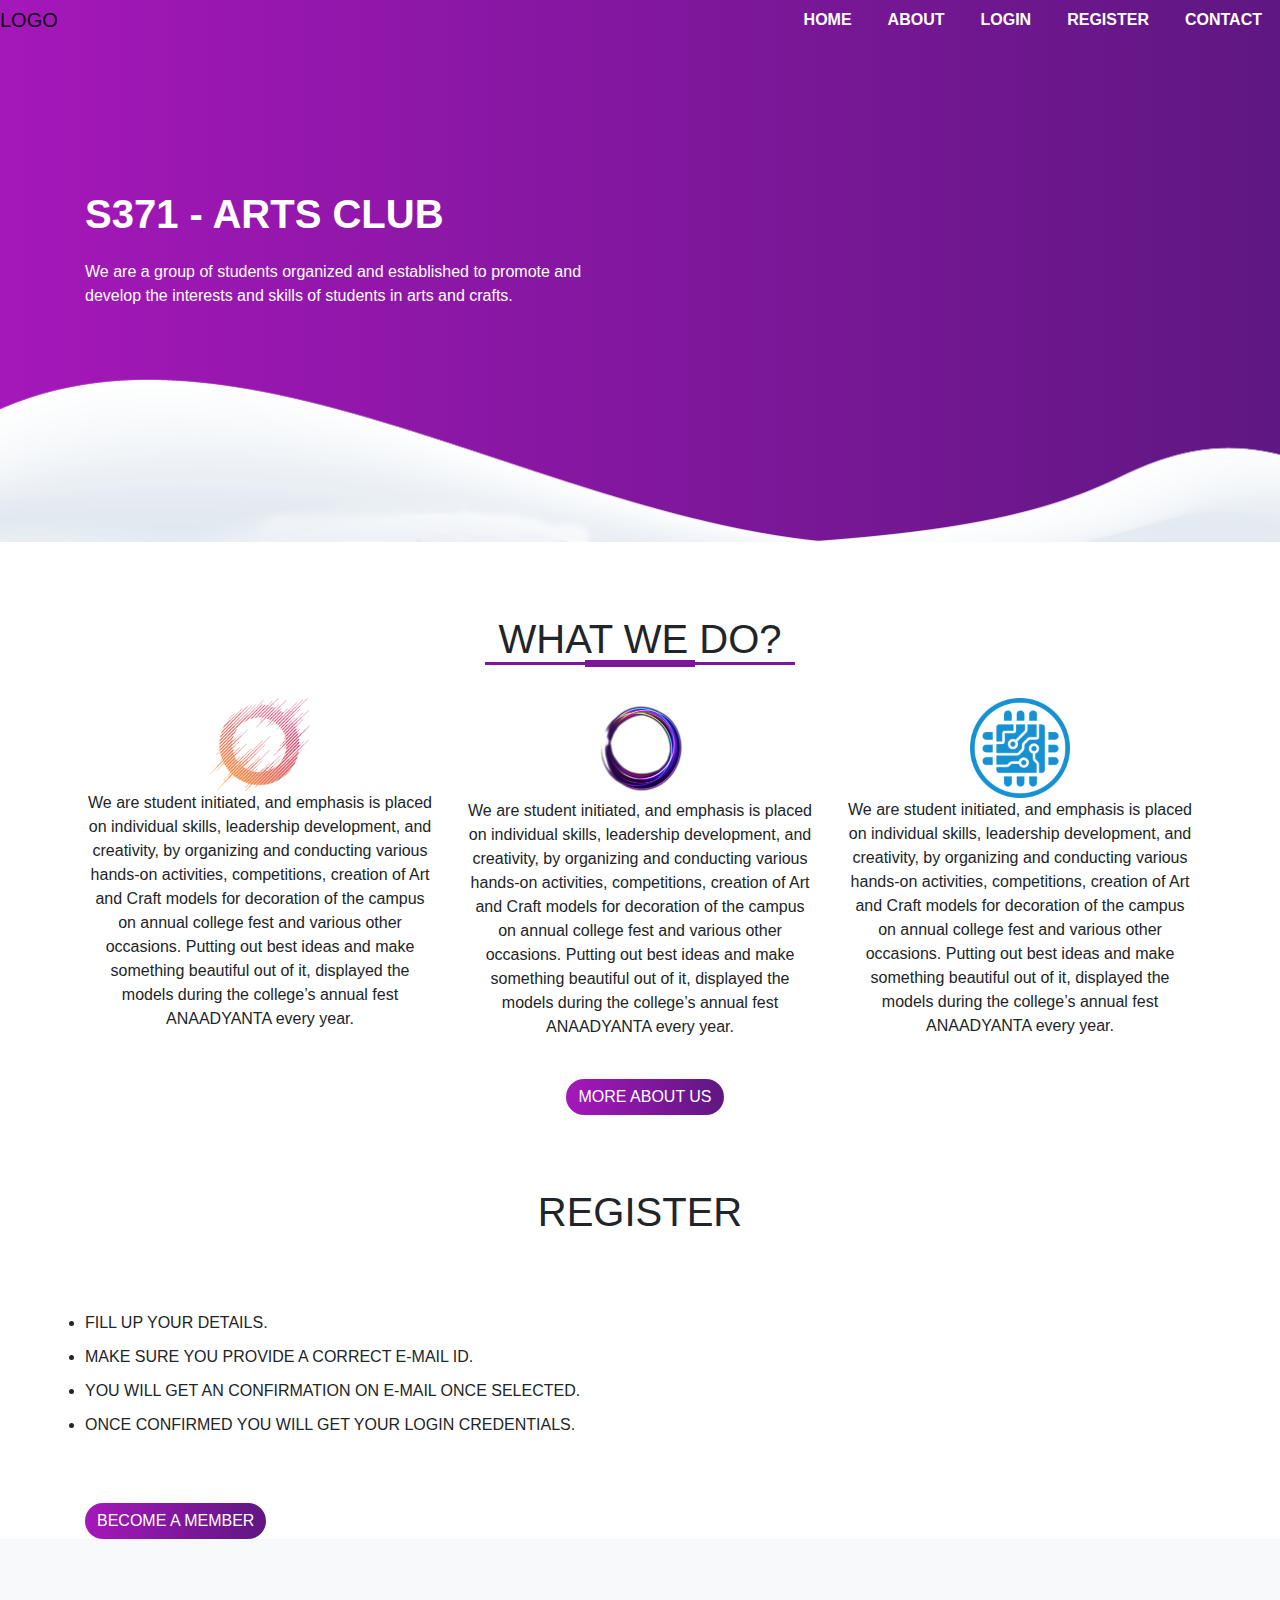
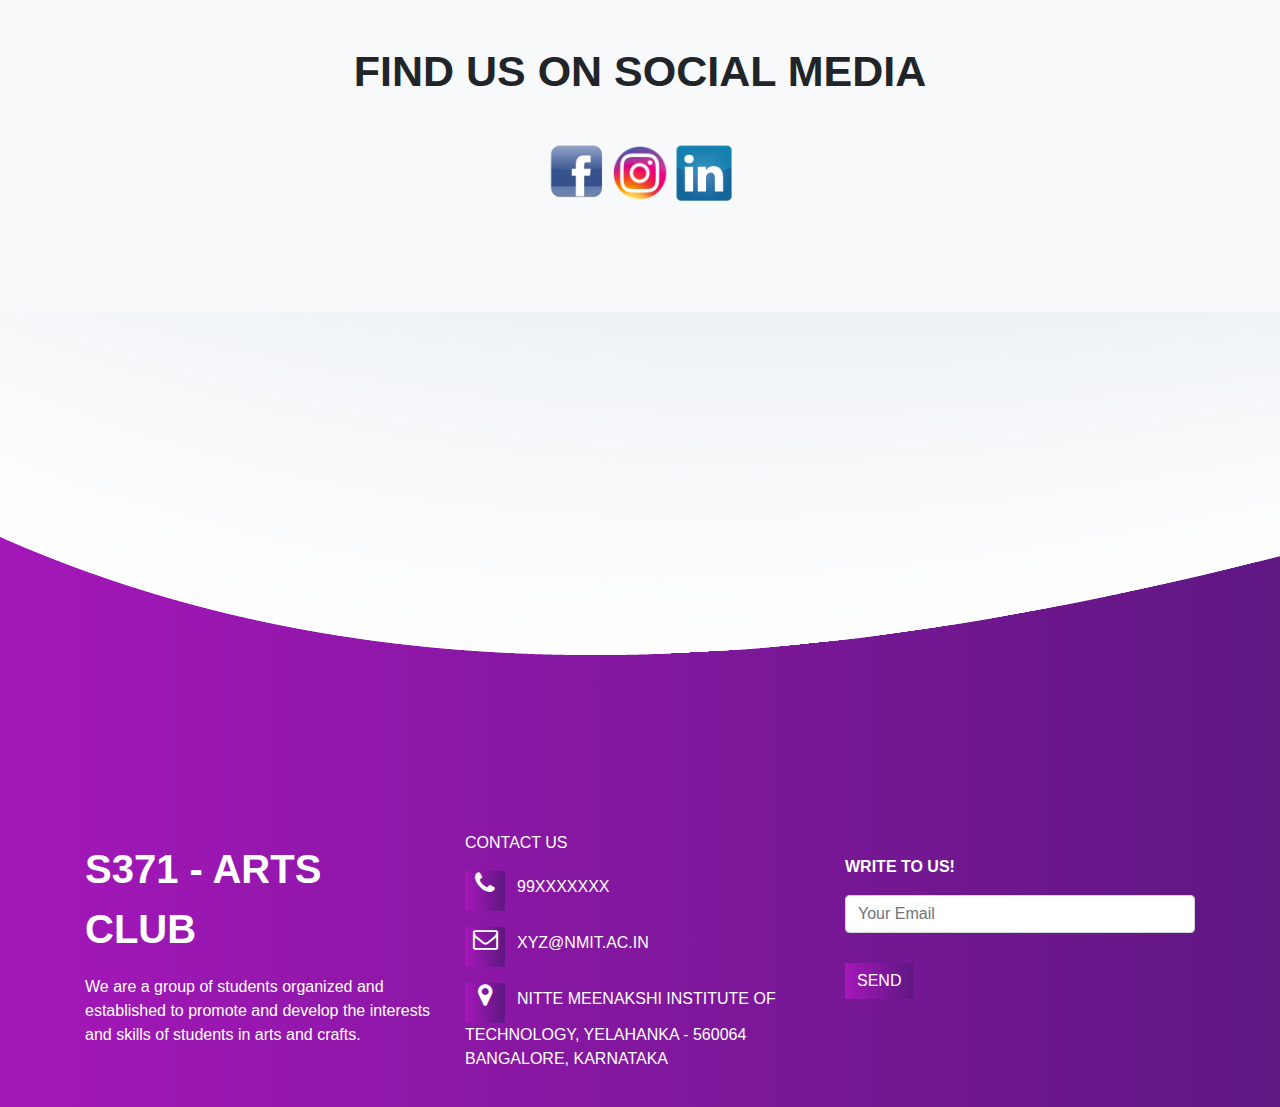
<file: home_page/index.html>
<html>
    <head>
        <title>S371 ART CLUB</title>
        <link rel="stylesheet" href="style.css">
        <link rel="stylesheet" href="https://stackpath.bootstrapcdn.com/bootstrap/4.5.2/css/bootstrap.min.css">
        <script src="https://code.jquery.com/jquery-3.5.1.slim.min.js"></script>
        <script src="https://stackpath.bootstrapcdn.com/bootstrap/4.5.2/js/bootstrap.min.js"></script>
        <link rel="stylesheet" href="https://stackpath.bootstrapcdn.com/font-awesome/4.7.0/css/font-awesome.min.css">
    </head>
<body>
    <section id="nav-bar">
        <nav class="navbar navbar-expand-lg navbar-light">
            <a class="navbar-brand" href="#">LOGO</a>
            <button class="navbar-toggler" type="button" data-toggle="collapse" data-target="#navbarSupportedContent" aria-controls="navbarSupportedContent" aria-expanded="false" aria-label="Toggle navigation">
                <i class="fa-bars"></i>
            </button>
           
            <div class="collapse navbar-collapse" id="navbarSupportedContent">
              <ul class="navbar-nav ml-auto">
                <li class="nav-item">
                  <a class="nav-link" href="#top">HOME  </a>
                </li>
                <li class="nav-item">
                  <a class="nav-link" href="#About">ABOUT</a>
                </li>
                <li class="nav-item">
                    <a class="nav-link" href="#">LOGIN</a>
                  </li>
                  <li class="nav-item">
                    <a class="nav-link" href="#register">REGISTER</a>
                  </li>
                  <li class="nav-item">
                  <a class="nav-link" href="#footer" >CONTACT</a>
                </li>
              </ul>
            </div>
          </nav>
 
     </section>
     <!-----------banner section-->
     <section id="banner">
       <div class="container">
         <div class="row">
           <div class="col-md-6">
             <p class="promo" >S371 - ARTS CLUB</p>
             <p>We are a group of students organized and established to promote and develop the interests and skills
              of students in arts and crafts.</p>
                       </div>
         </div>
         </div>
       <img src="1.png" class="img">
       </section>
       <!------about-->
       <section id="About">
         <div class="container text-center">
           <h1 class="title">WHAT WE DO?</h1>
           <div class="row text-center">
             <div class="col-md-4">
               <img src="3.png" class="imge">
              
               <p>We are student initiated, and emphasis is placed on individual skills, leadership development, and
                creativity, by organizing and conducting various hands-on activities, competitions, creation of Art and
                Craft models for decoration of the campus on annual college fest and various other occasions.
                Putting out best ideas and make something beautiful out of it, displayed the models during the
                college’s annual fest ANAADYANTA every year.</p>
             </div>
             <div class="col-md-4">
              <img src="6.png" class="imge">
             
              <p>We are student initiated, and emphasis is placed on individual skills, leadership development, and
               creativity, by organizing and conducting various hands-on activities, competitions, creation of Art and
               Craft models for decoration of the campus on annual college fest and various other occasions.
               Putting out best ideas and make something beautiful out of it, displayed the models during the
               college’s annual fest ANAADYANTA every year.</p>
            </div>
            <div class="col-md-4">
              <img src="7.png" class="imge">
             
              <p>We are student initiated, and emphasis is placed on individual skills, leadership development, and
               creativity, by organizing and conducting various hands-on activities, competitions, creation of Art and
               Craft models for decoration of the campus on annual college fest and various other occasions.
               Putting out best ideas and make something beautiful out of it, displayed the models during the
               college’s annual fest ANAADYANTA every year.</p>
            </div>
           </div>
           <br>
           <button type="button" class="btn BR">MORE ABOUT US</button>
         </div>
       </section>
       <!----------REGISTER-->
       <section id="register" >
         <div class="container">
        <h1 class="title1 text-center">REGISTER</h1>
        <div class="row ">
          <div class="col-md-6 cd text">
            <ul>
              <li>FILL UP YOUR DETAILS.</li>
              <li>MAKE SURE YOU PROVIDE A CORRECT E-MAIL ID.</li>
              <li>YOU WILL GET AN CONFIRMATION ON E-MAIL ONCE SELECTED.</li>
              <li>ONCE CONFIRMED YOU WILL GET YOUR LOGIN CREDENTIALS.</li>
            </ul>
        </div> 
      </div>
    <button type="button " class="btn RR">BECOME A MEMBER</button>
      </div>
       
       </section>
<!------Contact-->
<section id="contact"> 
<div class="container text-center"><p>FIND US ON SOCIAL MEDIA</p>
<div class="social_icon"> 
  <a href="#"><img src="8.png"</a>
  <a href="#"><img src="insta.png"</a>
  <a href="#"><img src="li.png"</a>
</div></div>
</section>
<!-----footer-->
<section id="footer">
  <img src="2.png">
  <div class="container">
    <div class="row">
        <div class="col-md-4 footer-box">
          <p class="promo text-left" >S371 - ARTS CLUB</p>
          <p>We are a group of students organized and established to promote and develop the interests and skills
           of students in arts and crafts.</p> </div>
     <div class="col-md-4 footer-box">
       <br><br><br><br<p>CONTACT US</p><P><i class="fa fa-phone"></i>99XXXXXXX</P><P><i class="fa fa-envelope-o"></i>XYZ@NMIT.AC.IN</P><P><i class="fa fa-map-marker"></i>NITTE MEENAKSHI INSTITUTE OF TECHNOLOGY, YELAHANKA - 560064 BANGALORE, KARNATAKA</P>   
       </div>
       <div class="col-md-4 footer-box text-left">
        <p><b><br><br><br><br>WRITE TO US!</b></p>
        <input type="email" class="form-control" placeholder="Your Email">
        <button type="button" class="btn btn-primary">SEND</button>
</div>  
</div>
</section>
<script src="ss.js"> </script>
<script>
	var scroll = new SmoothScroll('a[href*="#"]');
</script>
    </body>

</html>
</file>
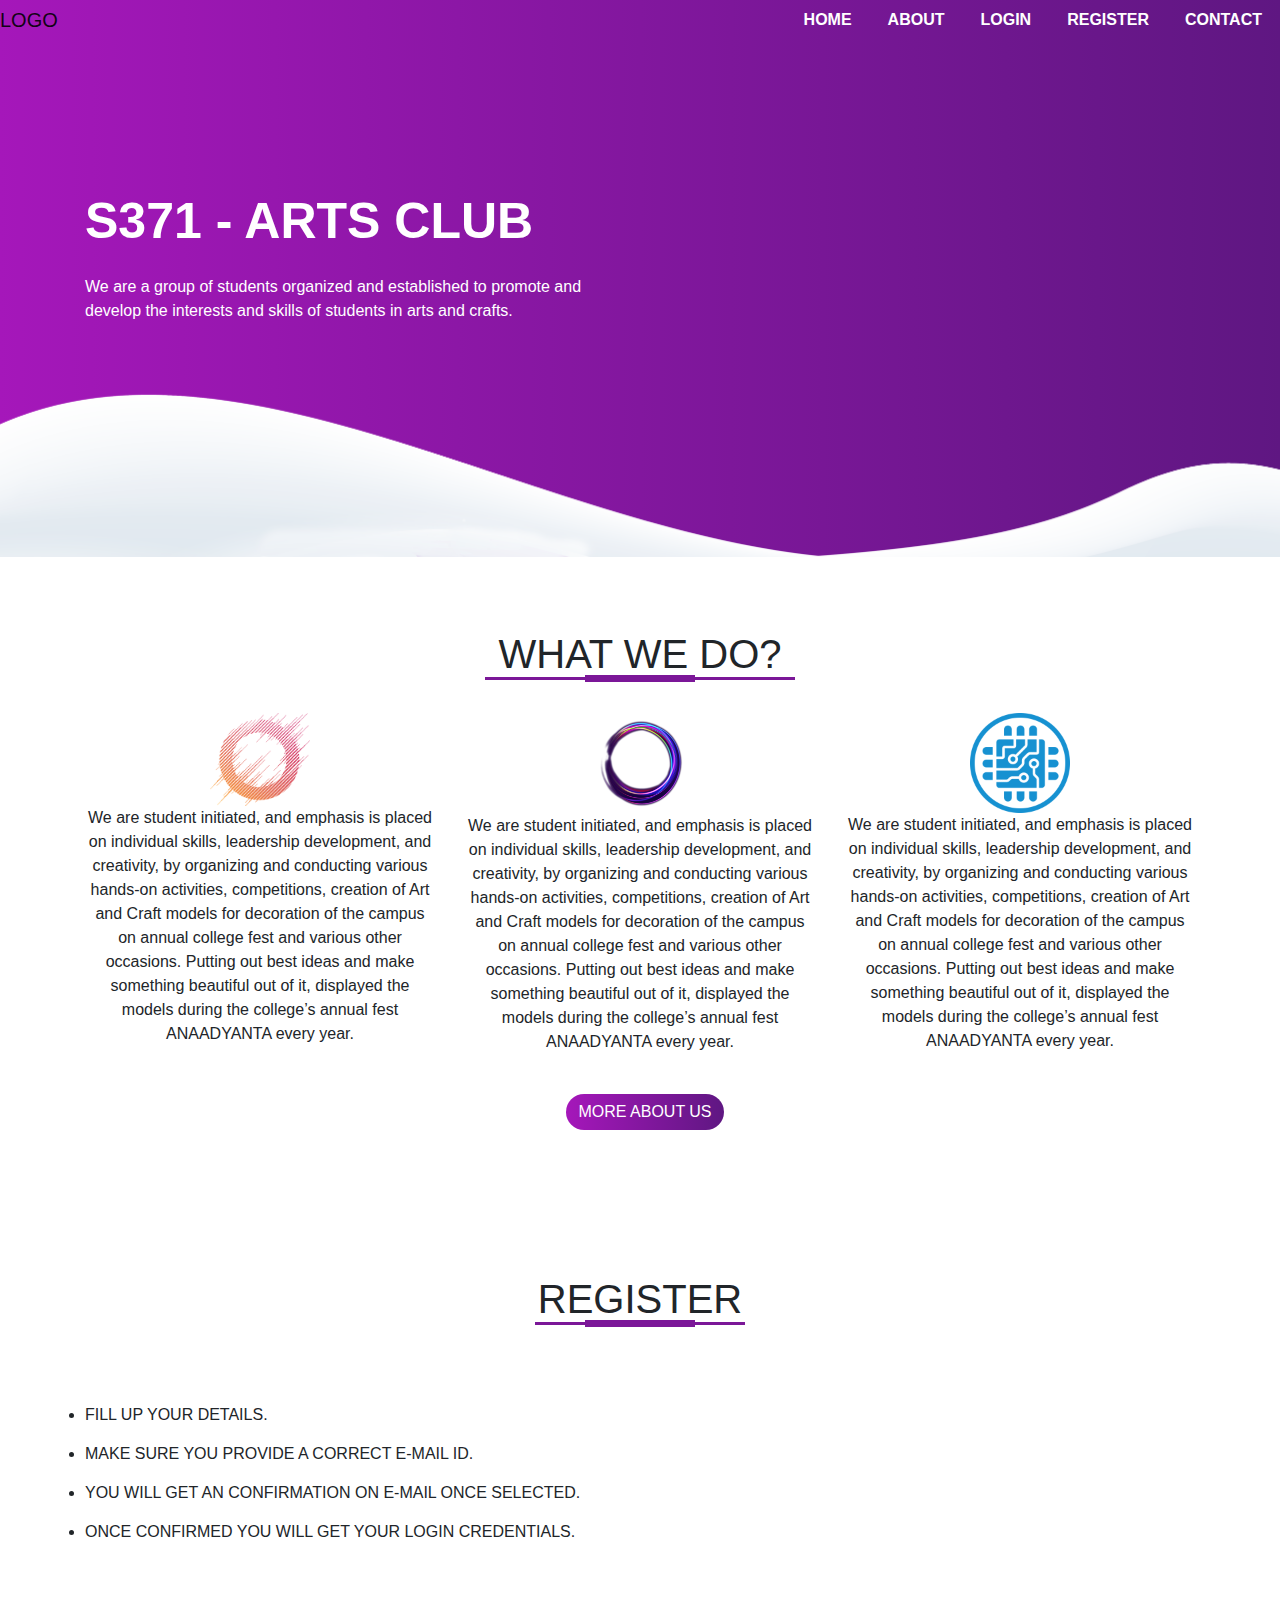
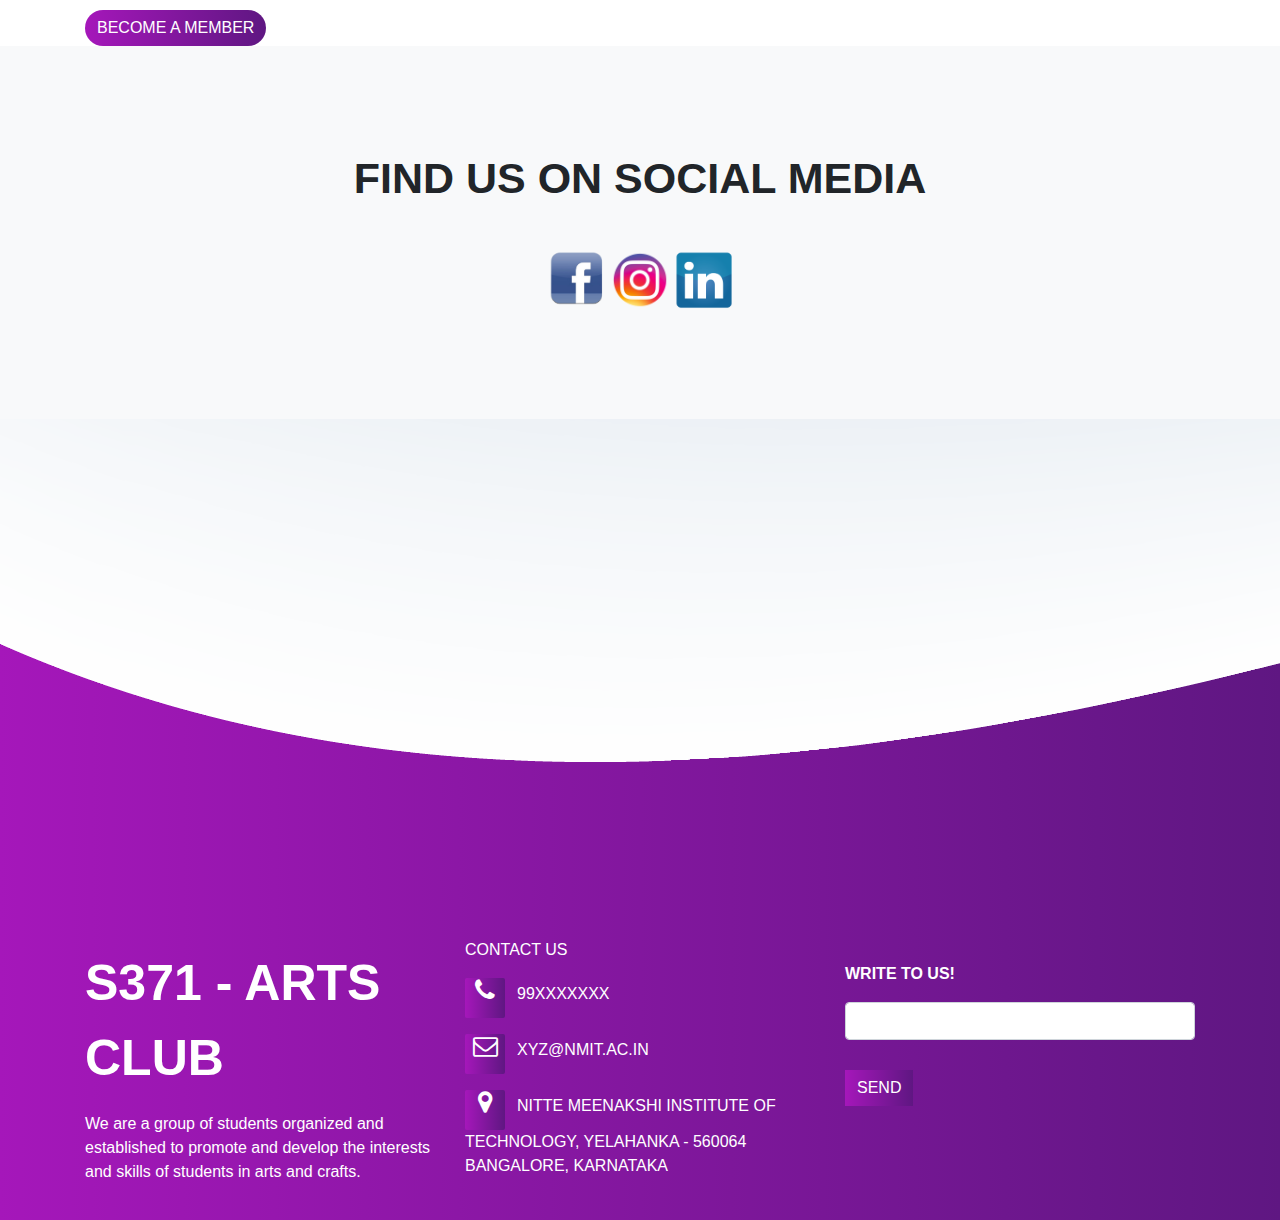
<file: WEBSITE/home_page/index.html>
<html>
    <head>
        <title>S371 ART CLUB</title>
        <link rel="stylesheet" href="style.css">
        <link rel="stylesheet" href="https://stackpath.bootstrapcdn.com/bootstrap/4.5.2/css/bootstrap.min.css">
        <script src="https://code.jquery.com/jquery-3.5.1.slim.min.js"></script>
        <script src="https://stackpath.bootstrapcdn.com/bootstrap/4.5.2/js/bootstrap.min.js"></script>
        <link rel="stylesheet" href="https://stackpath.bootstrapcdn.com/font-awesome/4.7.0/css/font-awesome.min.css">
    </head>
<body>
    <section id="nav-bar">
        <nav class="navbar navbar-expand-lg navbar-light">
            <a class="navbar-brand" href="#">LOGO</a>
            <button class="navbar-toggler" type="button" data-toggle="collapse" data-target="#navbarSupportedContent" aria-controls="navbarSupportedContent" aria-expanded="false" aria-label="Toggle navigation">
                <i class="fa-bars"></i>
            </button>
           
            <div class="collapse navbar-collapse" id="navbarSupportedContent">
              <ul class="navbar-nav ml-auto">
                <li class="nav-item">
                  <a class="nav-link" href="#top">HOME  </a>
                </li>
                <li class="nav-item">
                  <a class="nav-link" href="#About">ABOUT</a>
                </li>
                <li class="nav-item">
                    <a class="nav-link" href="E:\PROJECT\WEBSITE\login_page\login.html" target="_blank">LOGIN</a>
                  </li>
                  <li class="nav-item">
                    <a class="nav-link" href="#register">REGISTER</a>
                  </li>
                  <li class="nav-item">
                  <a class="nav-link" href="#footer" >CONTACT</a>
                </li>
              </ul>
            </div>
          </nav>
 
     </section>
     <!-----------banner section-->
     <section id="banner">
       <div class="container">
         <div class="row">
           <div class="col-md-6">
             <p class="promo" >S371 - ARTS CLUB</p>
             <p>We are a group of students organized and established to promote and develop the interests and skills
              of students in arts and crafts.</p>
                       </div>
         </div>
         </div>
       <img src="1.png" class="img">
       </section>
       <!------about-->
       <section id="About">
        <div class="container text-center">
          <h1 class="title">WHAT WE DO?</h1>
          <div class="row text-center">
            <div class="col-md-4">
              <img src="3.png" class="imge">
             
              <p>We are student initiated, and emphasis is placed on individual skills, leadership development, and
               creativity, by organizing and conducting various hands-on activities, competitions, creation of Art and
               Craft models for decoration of the campus on annual college fest and various other occasions.
               Putting out best ideas and make something beautiful out of it, displayed the models during the
               college’s annual fest ANAADYANTA every year.</p>
            </div>
            <div class="col-md-4">
             <img src="6.png" class="imge">
            
             <p>We are student initiated, and emphasis is placed on individual skills, leadership development, and
              creativity, by organizing and conducting various hands-on activities, competitions, creation of Art and
              Craft models for decoration of the campus on annual college fest and various other occasions.
              Putting out best ideas and make something beautiful out of it, displayed the models during the
              college’s annual fest ANAADYANTA every year.</p>
           </div>
           <div class="col-md-4">
             <img src="7.png" class="imge">
            
             <p>We are student initiated, and emphasis is placed on individual skills, leadership development, and
              creativity, by organizing and conducting various hands-on activities, competitions, creation of Art and
              Craft models for decoration of the campus on annual college fest and various other occasions.
              Putting out best ideas and make something beautiful out of it, displayed the models during the
              college’s annual fest ANAADYANTA every year.</p>
           </div>
          </div>
          <br>
          <a href="file:///E:/PROJECT/WEBSITE/home_page/ArtC.pdf" target="_blank"><button type="button " class="btn BR">MORE ABOUT US</button></a>
        </div>
        <br><br><br>
      </section>
      <!----------REGISTER-->
      <section id="register">
        <div class="container">
       <h1 class="title1 text-center">REGISTER</h1>
       <div class="row ">
         <div class="col-md-6 cd text">
           <ul>
             <li>FILL UP YOUR DETAILS.</li>
             <li>MAKE SURE YOU PROVIDE A CORRECT E-MAIL ID.</li>
             <li>YOU WILL GET AN CONFIRMATION ON E-MAIL ONCE SELECTED.</li>
             <li>ONCE CONFIRMED YOU WILL GET YOUR LOGIN CREDENTIALS.</li>
           </ul>
       </div> 
     </div>
   <a href="E:\PROJECT\WEBSITE\signup_page\login.html"><button type="button " class="btn RR">BECOME A MEMBER</button></a>
        </div>
      </section>
      <!--------CONTACT-->
        <section id="contact"> 
          <div class="container text-center"><p>FIND US ON SOCIAL MEDIA</p>
          <div class="social_icon"> 
           <a href="#"><img src="8.png"></a>
           <a href="https://www.instagram.com/s371_nmit/" target="_blank"><img src="insta.png"></a>
           <a href="https://www.linkedin.com/company/studio371/" target="_blank"><img src="li.png"></a>
          </div></div>
          </section>
           <!-----footer-->
    <section id="footer">
      <img src="2.png">
      <div class="container">
        <div class="row">
            <div class="col-md-4 footer-box">
              <p class="promo " >S371 - ARTS CLUB</p>
              <p>We are a group of students organized and established to promote and develop the interests and skills
               of students in arts and crafts.</p> </div>
         <div class="col-md-4 footer-box">
           <br><br><br><br<p>CONTACT US</p><P><i class="fa fa-phone"></i>99XXXXXXX</P><P><i class="fa fa-envelope-o"></i>XYZ@NMIT.AC.IN</P><P><i class="fa fa-map-marker"></i>NITTE MEENAKSHI INSTITUTE OF TECHNOLOGY, YELAHANKA - 560064 BANGALORE, KARNATAKA</P>   
           </div>
           <div class="col-md-4 footer-box text-left">
            <p><b><br><br><br><br>WRITE TO US!</b></p>
            <input type="email" class="form-control" placeholder="">
            <button type="button" class="btn btn-primary" >SEND</button>
     </div>  
     </div>
     </div>
     </section>

       
   
      
      </section>

    </body>

</html>
</file>
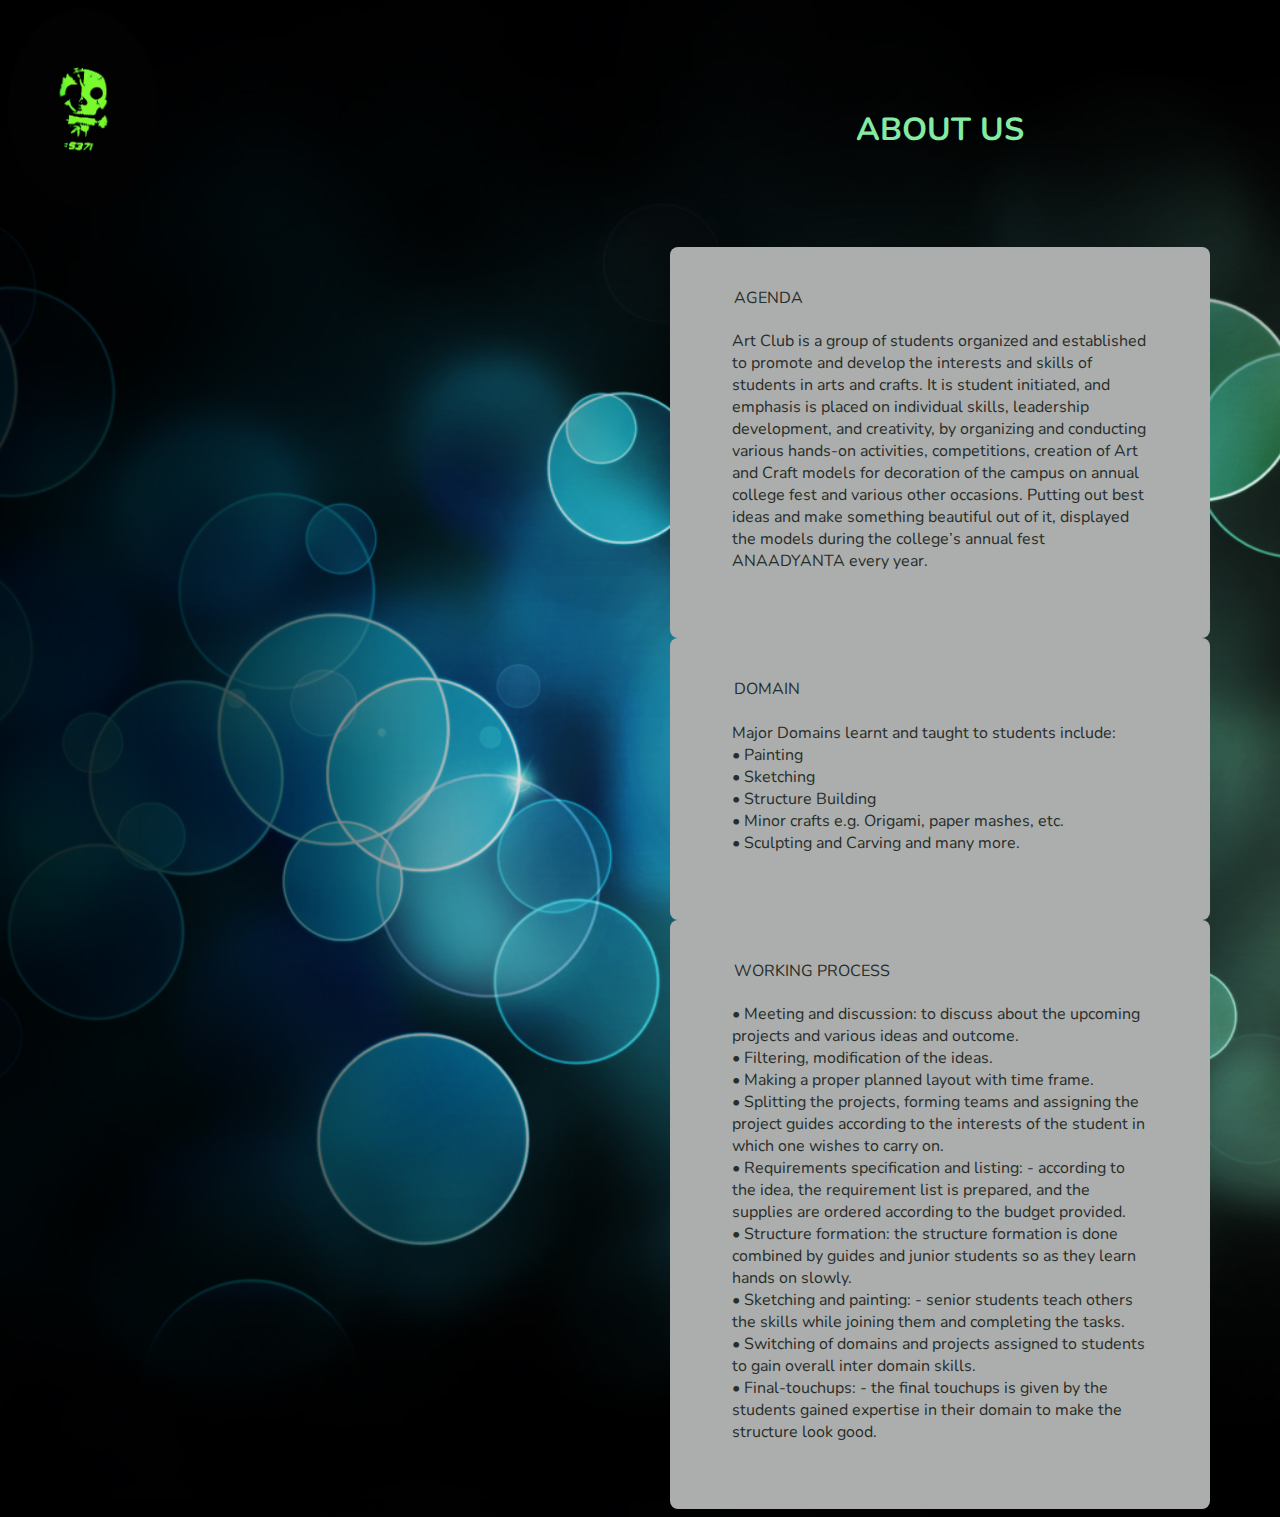
<file: website/about_page/about.html>
<html>
<head><title>ABOUT US</title>
	<link rel="stylesheet", type="text/css", href="style1.css">
<link href="https://fonts.googleapis.com/css?family=Nunito:400,300"	 rel="stylesheet" type="text/css">
	<body>
		 <img src="2.jpg" style="width:150px; border-radius: 50%;">
		<h1 style="margin-left: 600px; margin-top: -100px;">ABOUT US</h1><br><br><br>
        <div class="about" style="margin-left:600px;">
            <form action="" method="POST">
                <fieldset>
                    <legend>AGENDA</legend>
		<p>Art Club is a group of students organized and established to promote and develop the interests and skills
of students in arts and crafts.
It is student initiated, and emphasis is placed on individual skills, leadership development, and
creativity, by organizing and conducting various hands-on activities, competitions, creation of Art and
Craft models for decoration of the campus on annual college fest and various other occasions.
Putting out best ideas and make something beautiful out of it, displayed the models during the
college’s annual fest ANAADYANTA every year.</p>
</fieldset>
            </form>
            <form action="" method="POST" style="width: auto;">
<fieldset>
    <legend>DOMAIN</legend>
    <p>Major Domains learnt and taught to students include:<br>
• Painting<br>
• Sketching<br>
• Structure Building<br>
• Minor crafts e.g. Origami, paper mashes, etc.<br>
• Sculpting and Carving and many more.</p>
</fieldset>
</form>
<form action="" method="POST">
<fieldset>
    <legend>WORKING PROCESS</legend><p>  
• Meeting and discussion: to discuss about the upcoming projects and various ideas and
outcome.<br>
• Filtering, modification of the ideas.<br>
• Making a proper planned layout with time frame.<br>
• Splitting the projects, forming teams and assigning the project guides according to the interests
of the student in which one wishes to carry on.<br>
• Requirements specification and listing: - according to the idea, the requirement list is prepared,
and the supplies are ordered according to the budget provided.<br>
• Structure formation: the structure formation is done combined by guides and junior students so
as they learn hands on slowly.<br>
• Sketching and painting: - senior students teach others the skills while joining them and
completing the tasks.<br>
• Switching of domains and projects assigned to students to gain overall inter domain skills.<br>
• Final-touchups: - the final touchups is given by the students gained expertise in their domain to
make the structure look good.<br></p>
</fieldset>

</form>
</body>
</head>
</html>
</file>
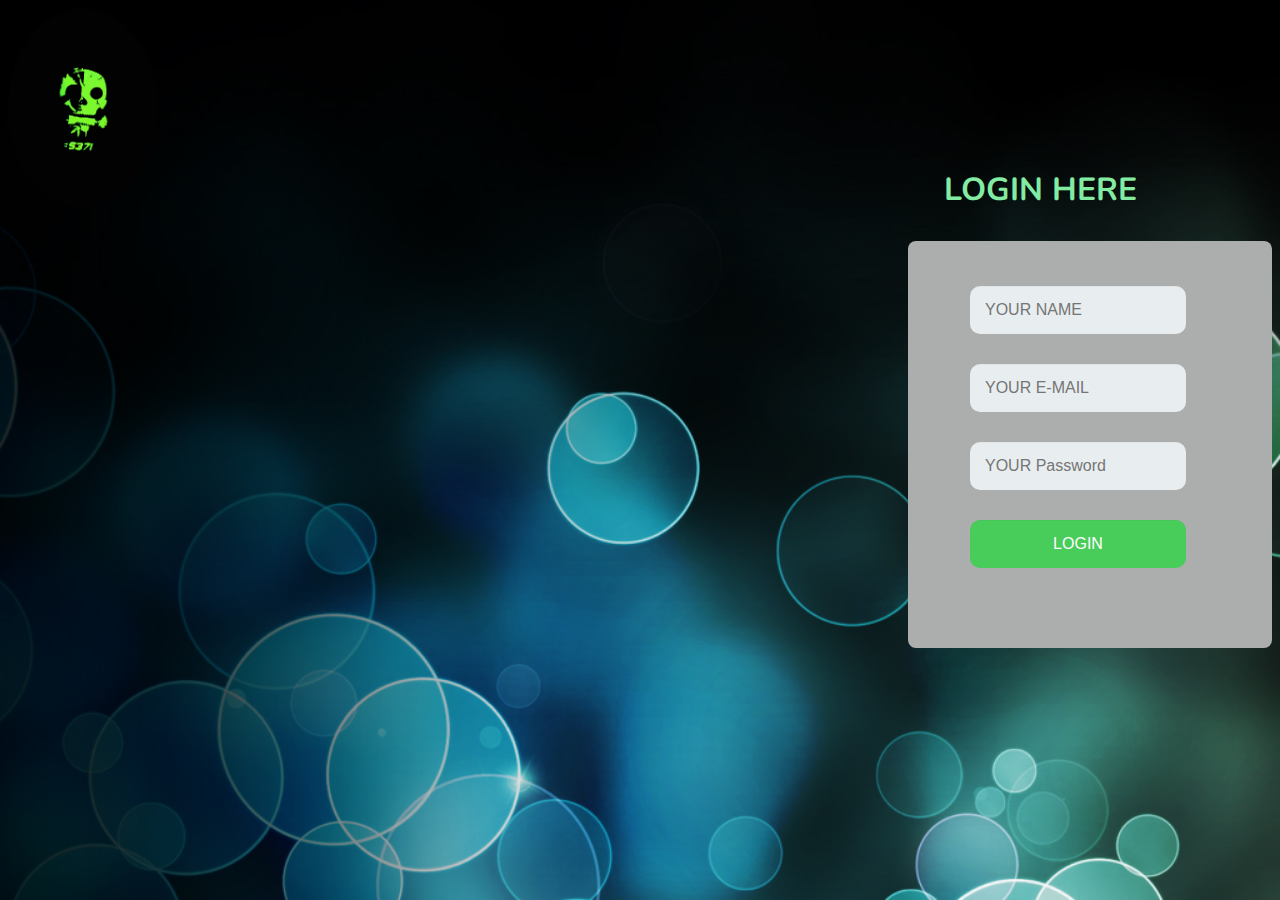
<file: website/login-page/login.html>
<html>
<head>
<title> SIGNUP</title>
<link rel="stylesheet", type="text/css", href="style2.css">
<link href="https://fonts.googleapis.com/css?family=Nunito:400,300"	 rel="stylesheet" type="text/css">
</head>
<body>
    <img src="2.jpg" style="width:150px; border-radius: 50%;" >
   <div class="REGISTER" style="margin-top:-40px; margin-left: 800px;">
   
<h1> LOGIN HERE</h1>
</div>
<div class="LOGIN-FORM"style=" margin-left: 900px;">
    
    <form id="LOGIN-FORM" method="POST" action="">
    	<fieldset>
    <input name="Name:" type="text" class="LOGIN-FORM" placeholder="YOUR NAME" required><br>
    <input name="E-MAIL:" type="email" class="LOGIN-FORM" placeholder="YOUR E-MAIL" required><br>
    <input name="Password" type="password" class="LOGIN-FORM" placeholder="YOUR Password" required><br>
    <form method="post" action="mailto:tonitishr@gmail.com" >
        <input type="submit" value="LOGIN" />
     </form>
</fieldset>
</div> 
</body>
</html>
</file>
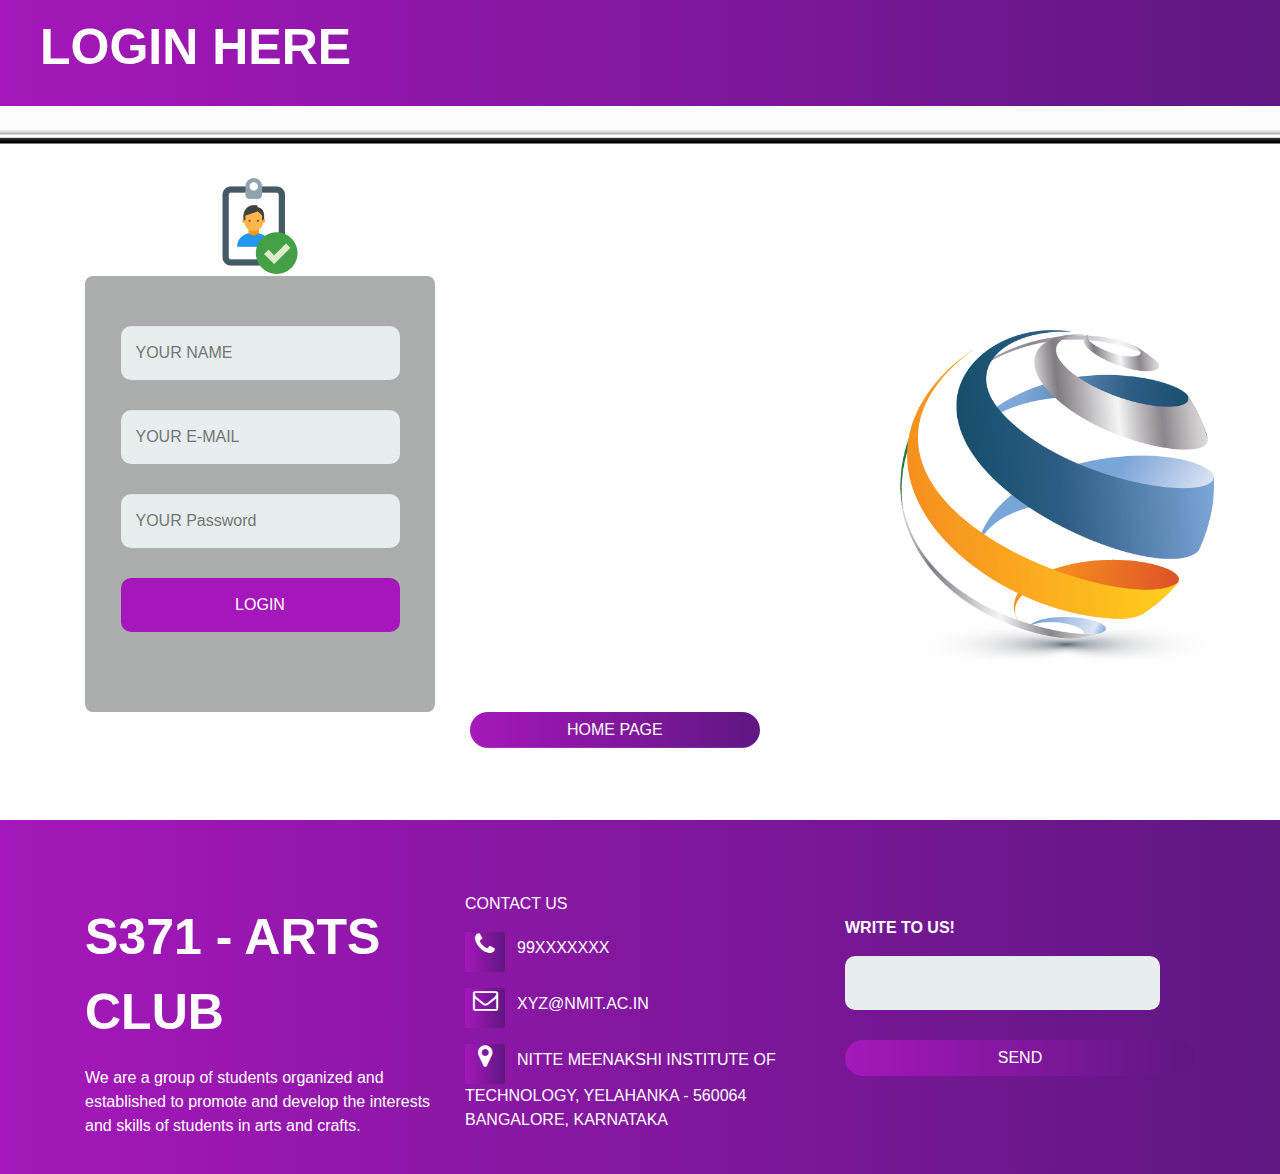
<file: WEBSITE/login_page/login.html>
<html>
<head>
<title> Login</title>
<link rel="stylesheet", type="text/css", href="style2.css">
<link href="https://fonts.googleapis.com/css?family=Nunito:400,300"	 rel="stylesheet" type="text/css">
<link rel="stylesheet" href="https://stackpath.bootstrapcdn.com/bootstrap/4.5.2/css/bootstrap.min.css">
        <script src="https://code.jquery.com/jquery-3.5.1.slim.min.js"></script>
        <script src="https://stackpath.bootstrapcdn.com/bootstrap/4.5.2/js/bootstrap.min.js"></script>
        <link rel="stylesheet" href="https://stackpath.bootstrapcdn.com/font-awesome/4.7.0/css/font-awesome.min.css">
</head>
<body>
  <section id="bann">
    <div class="row">
        <div class="col-md-10">
          <p class="proo" >LOGIN HERE</p>
      </div>
      </div>
    <img src="22.png" class="img">
    </section>
    
    <section id="banner">
      <div class="container text-center">
        <div class="row text-center">
          <div class="col-md-4">
            <img src="3.png" class="imge">
           <form id="LOGIN-FORM" method="POST" action="">
            <fieldset>
          <input name="Name:" type="text" class="LOGIN-FORM" placeholder="YOUR NAME" required><br>
          <input name="E-MAIL:" type="email" class="LOGIN-FORM" placeholder="YOUR E-MAIL" required><br>
          <input name="Password" type="password" class="LOGIN-FORM" placeholder="YOUR Password" required><br>
          <form method="post" action="mailto:tonitishr@gmail.com" >
            <input type="submit" value="LOGIN" />
          </fieldset>
        </form>
          </div>
          <div class="col-md-4">
            
          </div>
          <div class="col-md-4">
            <img src="n.png" class="ed">
          </div>
         
          <br><br>
          <a href="file:///E:/PROJECT/WEBSITE/home_page/index.html"><button type="button " class="btn BR">HOME PAGE</button></a>
           </section>
           <br><br><br>
           
<section id="footer">
  <div class="container">
    <div class="row">
        <div class="col-md-4 footer-box">
       
          <p class="promo " >S371 - ARTS CLUB</p>
          <p>We are a group of students organized and established to promote and develop the interests and skills
           of students in arts and crafts.</p> </div>
     <div class="col-md-4 footer-box">
       <br><br><br><br<p>CONTACT US</p><P><i class="fa fa-phone"></i>99XXXXXXX</P><P><i class="fa fa-envelope-o"></i>XYZ@NMIT.AC.IN</P><P><i class="fa fa-map-marker"></i>NITTE MEENAKSHI INSTITUTE OF TECHNOLOGY, YELAHANKA - 560064 BANGALORE, KARNATAKA</P>   
       </div>
       <div class="col-md-4 footer-box text-left">
        <p><b><br><br><br><br>WRITE TO US!</b></p>
        <input type="email" class="form-control" placeholder="">
        <button type="button text-right" class="btn btn-primary">SEND</button>
 </div>  
 </div>
 </div>
 </section>

</body>
</html>
</file>
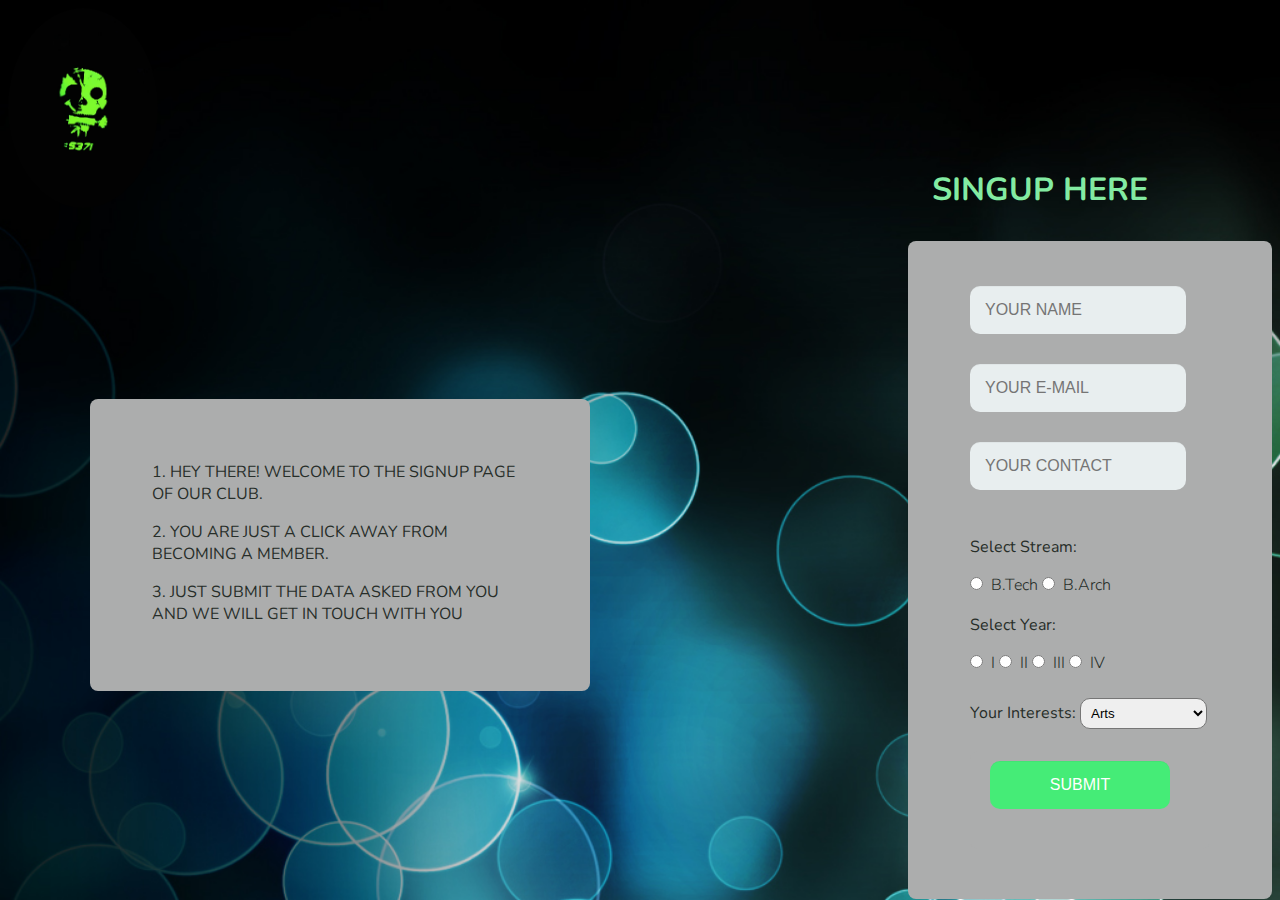
<file: website/signup_page/login.html>
<html>
<head>
<title> SIGNUP</title>
<link rel="stylesheet", type="text/css", href="style.css">
<link href="https://fonts.googleapis.com/css?family=Nunito:400,300"	 rel="stylesheet" type="text/css">
</head>
<body>
    <img src="2.jpg" style="width:150px; border-radius: 50%;" >
   <div class="REGISTER" style="margin-top:-40px; margin-left: 800px;">
   
<h1> SINGUP HERE</h1>
</div>
<div class="SIGNUP-FORM"style=" margin-left: 900px;">
    
    <form id="SIGNUP-FORM" method="POST" action="">
    	<fieldset>
    <input name="Name:" type="text" class="SIGNUP-FORM" placeholder="YOUR NAME" required><br>
    <input name="E-MAIL:" type="email" class="SIGNUP-FORM" placeholder="YOUR E-MAIL" required><br>
    <input name="Contact No.:" type="text" class="SIGNUP-FORM" placeholder="YOUR CONTACT" required><br>
    <p>Select Stream:</p>
    <input type="radio" id="B.Tech" name="Stream" value="B.Tech">
    <label class="Light" for="B.Tech"> B.Tech </label>
    <input type="radio" id="B.Arch" name="Stream" value="B.Arch">
    <label class="Light" for="B.Arch"> B.Arch </label><br>
    <p>Select Year:</p>
    <input type="radio" id="1" name="Year" value=1st>
    <label class="Light" for="Year"> I </label>
    <input type="radio" id="2" name="Year" value="2nd">
    <label class="Light" for="Year"> II </label>
    <input type="radio" id="3" name="Year" value="3rd">
    <label class="Light" for="Year"> III </label>
    <input type="radio" id="4" name="Year" value="4th">
    <label class="Light" for="Year"> IV </label></form><br><br>
    <label for="Interest">Your Interests:</label>
    <select name="Interest">
    	<optgroup label="">
    		<option value="Arts">Arts</option>
    		<option value="Crafts">Crafts</option>
    		<option value="Doodling">Doodling</option>
    		<option value="Wall Painting">Wall Painting</option>
    		<option value="Designing">Designing</option>
    		 </optgroup>
    </select><br><br>

    <form method="post" action="mailto:tonitishr@gmail.com" >
        
        <input type="submit" value="SUBMIT" />
    
    </form>
</fieldset>
</div>   
<div class="details" style="margin-right: 600px; margin-top: -500px;" >
    <form id="details" method="POST" action="">
        <fieldset >
            
            <p>1. HEY THERE! WELCOME TO THE SIGNUP PAGE OF OUR CLUB.</p>
            <p>2. YOU ARE JUST A CLICK AWAY FROM BECOMING A MEMBER.</p>
            <p>3. JUST SUBMIT THE DATA ASKED FROM YOU AND WE WILL GET IN TOUCH WITH YOU</p>
        </fieldset>
        </form>
        </div>

</body>
</html>
</file>
<file: home_page/style.css>
*{
    margin: 0;
    padding: 0;
}
body{
    font-family: sans-serif;
}

#nav-bar{

     position: sticky;
     top: 0;
     z-index: 10;
}
.navbar {
    background-image: linear-gradient(to right,  #a517ba, #5f1782);
    padding: 0 !important;
}
 !navbar-brand img{
     height: 40px;
     padding-left: 20px;

 }
 .navbar-nav li{
     padding: 0 10px;
     color: #fff !important;
     font-weight: 600;
 }
 .navbar-nav li a{
     color: #fff !important;
     font-weight: 600;;
 }
 .fa-bars{
     color: #fff;
     font-size: 30px !important ;
 }
 .navbar-toggler{
     outline: none !important;
 }
 
 #banner{
     background-image: linear-gradient(to right, #a517ba, #5f1782);
     color: #fff;
     padding-top: 5%;

 }
 .promo{
     font-size: 40px;
     font-weight: 700;
     margin-top: 80px;

 }
 .img{
     margin-top: 30px;
   width: 100% ;
 }
 #About{
     padding: 70px 40px 0;

 }
 .imge{
     width: 100px;
     margin-top: 20px;
 }
 .title::before{
     content: '';
     background: #7b1798;
     height: 3px;
     width: 50 px;
     margin-left:   400px;
     margin-right: 400px;
     display: block;
     transform: translateY(50px);


 }
 .title::after{
    content: '';
    background: #7b1798;
    height: 7px;
    width: 150 px;
    margin-left:   500px;
    margin-right: 500px;
    display: block;
    transform: translateY(-3px);


}


#register{
  
    padding: 70px 40px 0;

}
.title1::before{
    content: '';
    background: #7b1798;
    height: 3px;
    width: 50 px;
    margin-left:   400px;
    margin-right: 780px;
    display: block;
    transform: translateY(50px);


}
.title1::after{
   content: '';
   background: #7b1798;
   height: 7px;
   width: 150 px;
   margin-left:   870px;
   margin-right: 870px;
   display: block;
   transform: translateY(-3px);



}
#register ul li{
    margin: 10px 0;
}
#cd{
    margin: 100px 0;

}
.cd{
    border-left: 40 px solid #7b1798;
    margin-top: 50px;
    margin-bottom: 50px;
}
#register .RR{
    box-shadow: none;
    padding: 8px 30 px;
    color:#fff;
    border: none;
    border-radius: 20px;
    background-image: linear-gradient(to right, #a517ba, #5f1782);

    
}


#About .BR{
    box-shadow: none;
    margin-left: 10px   ;
    padding: 8px 30 px;
    color:#fff;
    border: none;
    border-radius: 20px;
    background-image: linear-gradient(to right, #a517ba, #5f1782);

}
#contact{
    background: #f8f9fa;
    padding: 100px 0;
}
#contact p{
    font-size: 43px;
    font-weight: 700;
    margin-bottom: 30px;

}
.social_icon img{
    width: 60px;
    transition: 0.5 sec;
}
.social_icon a:hover img{
    transform:translateY(-10px);
}




#footer{

    background-image: linear-gradient(to right, #a517ba, #5f1782);
    color: #fff;
}
.footer-foot{
    width: 100%;
}
.footer-box {
    width: 120px;
    margin-bottom: 20px;
}
.footer-box .fa{
    margin-right: 12px;
    font-size: 25px;
    height: 40px;
    width: 40px;
    text-align: center;
    padding: top;
    border-radius: 2px;
    background-image: linear-gradient(to right, #a517ba, #5f1782);
    }
.footer-box .btn-primary{
    box-shadow: none !important;
    border: none;
    border-radius: 0;
    margin-top: 30px;
    background-image: linear-gradient(to right, #a517ba, #5f1782);
}
</file>
<file: WEBSITE/home_page/style.css>
*{
    margin: 0;
    padding: 0;
}
body{
    font-family: sans-serif;
}



#nav-bar{

     position: sticky;
     top: 0;
     z-index: 10;
}
.navbar {
    background-image: linear-gradient(to right,  #a517ba, #5f1782);
    padding: 0 !important;
}
 !navbar-brand img{
     height: 40px;
     padding-left: 20px;

 }
 .navbar-nav li{
     padding: 0 10px;
     color: #fff !important;
     font-weight: 600;
 }
 .navbar-nav li a{
     color: #fff !important;
     font-weight: 600;;
 }
 .fa-bars{
     color: #fff;
     font-size: 30px !important ;
 }
 .navbar-toggler{
     outline: none !important;
 }




 #banner{
     background-image: linear-gradient(to right, #a517ba, #5f1782);
     color: #fff;
     padding-top: 5%;
}
 .promo{
     font-size: 50px;
     font-weight: 700;
     margin-top: 80px;
}
 .img{
     margin-top: 30px;
   width: 100% ;
 }




 #About{
    padding: 70px 40px 0;
}
.imge{
    width: 100px;
    margin-top: 20px;
}
 .title::before{
     content: '';
     background: #7b1798;
     height: 3px;
     width: 50 px;
     margin-left:   400px;
     margin-right: 400px;
     display: block;
     transform: translateY(50px);
 }
 .title::after{
    content: '';
    background: #7b1798;
    height: 7px;
    width: 150 px;
    margin-left:   500px;
    margin-right: 500px;
    display: block;
    transform: translateY(-3px);
}
#About .BR{
    box-shadow: none;
    margin-left: 10px   ;
    padding: 8px 30 px;
    color:#fff;
    border: none;
    border-radius: 20px;
    background-image: linear-gradient(to right, #a517ba, #5f1782);

}




#register .RR{
    box-shadow: none;
    padding: 8px 30 px;
    color:#fff;
    border: none;
    border-radius: 20px;
    background-image: linear-gradient(to right, #a517ba, #5f1782);
}
#register{
  
    padding: 70px 40px 0;
}
#register ul li{
    margin: 15px 0;
}
#cd{
    margin: 100px 0;
}
.cd{
    border-left: 40 px solid #7b1798;
    margin-top: 50px;
    margin-bottom: 50px;
}
.title1::before{
    content: '';
    background: #7b1798;
    height: 3px;
    width: 50 px;
    margin-left:   450px;
    margin-right: 450px;
    display: block;
    transform: translateY(50px);
}
.title1::after{
   content: '';
   background: #7b1798;
   height: 7px;
   width: 150 px;
   margin-left:   500px;
   margin-right: 500px;
   display: block;
   transform: translateY(-3px);
}



#contact{
    background: #f8f9fa;
    padding: 100px 0;
}
#contact p{
    font-size: 43px;
    font-weight: 700;
    margin-bottom: 30px;

}
.social_icon img{
    width: 60px;
    transition: 0.5 sec;
}
.social_icon a:hover img{
    transform:translateY(-10px);
}




#footer{

    background-image: linear-gradient(to right, #a517ba, #5f1782);
    color: #fff;
}
.footer-foot{
    width: 100%;
}
.footer-box {
    width: 150px;
    margin-bottom: 20px;
}
.footer-box .fa{
    margin-right: 12px;
    font-size: 25px;
    height: 40px;
    width: 40px;
    text-align: center;
    padding: top;
    border-radius: 2px;
    background-image: linear-gradient(to right, #a517ba, #5f1782);
    }
.footer-box .btn-primary{
    box-shadow: none !important;
    border: none;
    border-radius: 0;
    margin-top: 30px;
    background-image: linear-gradient(to right, #a517ba, #5f1782);
}
</file>
<file: website/about_page/style1.css>
body{
    background:url(5.jpg);
    background-size: 2000px;
    
  
    font-family: 'Nunito', sans-serif;
    color: #272e29;
}

h1{
    margin: 0 0 30px 0;
    color: #83eba2;
    text-align: center  ; 
}
form{
    alignment: right;
    max-width: 500px;
    margin:auto ;
    padding: 10px 20px; 
    background:#acadad  ;
    
 
    
    border-radius: 8px;
    transition: all 4s ease-in-out;
}
fieldset{
    margin: 30px;
    border: none;
</file>
<file: website/login-page/style2.css>
* {box-sizing: border-box;}
body{
    background:url(5.jpg);
    background-size: 2000px;
    
  
    font-family: 'Nunito', sans-serif;
    color: #272e29;
}

h1{
    margin: 0 0 30px 0;
    color: #83eba2;
    text-align: center  ; 
}
form{
    alignment: right;
    max-width: 500px;
    margin:auto ;
    padding: 10px 20px; 
    background:#acadad  ;
    
 
    
    border-radius: 8px;
    transition: all 2s ease-in-out;
}
input[type="text"],
input[type="email"],
input[type="password"]
{
background: rgba(255, 255, 255,1);
border-radius: 10px;
border: none;
font-size: 16px;
height: auto;
margin: 0;
outline: 0;
padding: 15px;
width: 90%;
background-color: #e8eeef;
color: #8a97a0;
box-shadow: 0 1px 0 rgba(0,0,0,0.03) inset;
margin-bottom: 30px;
}
input[type="radio"],
input[type="checkbox"]{
    margin: 0 4px 8px 0;
}
select{
    padding: 6px;
    height: 31px;
    border-radius: 10px;
}
fieldset{
    margin: 30px;
    border: none;
}
label.light{
    font-weight: 300;
    display: inline;
}
input[type="submit"]{background: rgba(255, 255, 255,1);
    border-radius: 10px;
    border: none;
    font-size: 16px;
    height: auto;
    margin: 0;
    outline: 0;
    padding: 15px;
    width: 90%;
    background-color: #48cc5a;
    color: #ffffff;
    box-shadow: 0 1px 0 rgba(0,0,0,0.03) inset;
    margin-bottom: 30px;}
button{
    padding: 19px 39px 18p 39px;
    color: #FFF;
    background-color: #4bc970;
    font-size: 18px;
    text-align: center;
    font-style: normal;
    border-radius: 5px;
        width: 100%;
        border: 1px solid #3ac162;
        border-width: 1px 1px 3px;
        box-shadow: 0 -1px 0 rgba(255,255,255,0.1) inset;
        margin-bottom: 10px;
}
@media screen and(min-width: 00px){
    form{
        max-width: 800px;
    }
}
</file>
<file: WEBSITE/login_page/style2.css>
*{  box-sizing: border-box;
    margin: 0;
    padding: 0;
}
body{
    font-family: sans-serif;
}
#bann{
    background-image: linear-gradient(to right, #a517ba, #5f1782);
    color: #fff;
    padding:;
}
.proo{
    margin-left: 40px;
    font-size: 50px;
    font-weight: 700;
    margin-top: 10px;
}

.img{
    margin-top: 5px;
  width: 100% ;
}


form{
    alignment: center;
    max-width: 500px;
    margin:auto ;
    padding:50px 20px; 
    background:#acadad  ;
    border-radius: 8px;
    transition: all 1s ease-in-out;
}
.imge{
    width: 100px;
    margin-top: 20px;
}
.ed{
    width: 450px;
    margin-top: 140px;
}
#banner .BR{
    box-shadow: 10px;
    margin-left: 400px;
    margin-right: -230px;
    padding: 8px 50 px;
    color:#fff;
    border: none;
    border-radius: 40px;
    background-image: linear-gradient(to right, #a517ba, #5f1782);

}



input[type="text"],
input[type="email"],
input[type="password"]
{
background: rgba(255, 255, 255,1);
border-radius: 10px;
border: none;
font-size: 16px;
height: auto;
margin: 0;
outline: 0;
padding: 15px;
width: 90%;
background-color: #e8eeef;
color: #8a97a0;
box-shadow: 0 1px 0 rgba(0,0,0,0.03) inset;
margin-bottom: 30px;
}
input[type="radio"],
input[type="checkbox"]{
    margin: 0 4px 8px 0;
}
select{
    padding: 6px;
    height: 31px;
    border-radius: 10px;
}
fieldset{
    margin: 30px;
    border: none;

}
label.light{
    font-weight: 300;
    display: inline;
}
input[type="submit"]{background: rgba(255, 255, 255,1);
    border-radius: 10px;
    border: none;
    font-size: 16px;
    height: auto;
    margin: 0;
    outline: 0;
    padding: 15px;
    width: 90%;
    background-color: #a517ba;
    color: #ffffff;
    box-shadow: 0 1px 0 rgba(0,0,0,0.03) inset;
    margin-bottom: 30px;}
button{
    padding: 19px 39px 18p 39px;
    color: #FFF;
    background-color: #a517ba;
    font-size: 18px;
    text-align: center;
    font-style: normal;
    border-radius: 5px;
        width: 100%;
        border: 1px solid #a517ba;
        border-width: 1px 1px 3px;
        box-shadow: 0 -1px 0 rgba(255,255,255,0.1) inset;
        margin-bottom: 10px;
}
.promo{
    font-size: 50px;
    font-weight: 700;
    margin-top: 80px;
}

#footer{

    background-image: linear-gradient(to right, #a517ba, #5f1782);
    color: #fff;
}
.footer-foot{
    width: 100%;
}
.footer-box {
    width: 150px;
    margin-bottom: 20px;
}
.footer-box .fa{
    margin-right: 12px;
    font-size: 25px;
    height: 40px;
    width: 40px;
    text-align: center;
    padding: top;
    border-radius: 2px;
    background-image: linear-gradient(to right, #a517ba, #5f1782);
    }
.footer-box .btn-primary{
    box-shadow: none !important;
    border: none;
    border-radius: 30px;
    margin-top: 0px;
    background-image: linear-gradient(to right, #a517ba, #5f1782);
}



@media screen and(min-width: 00px){
    form{
        max-width: 800px;
    }
}
</file>
<file: website/signup_page/style.css>
* {box-sizing: border-box;}
body{
    background:url(5.jpg);
    background-size: 2000px;
    
  
    font-family: 'Nunito', sans-serif;
    color: #272e29;
}

h1{
    margin: 0 0 30px 0;
    color: #83eba2;
    text-align: center  ; 
}
form{
    alignment: right;
    max-width: 500px;
    margin:auto ;
    padding: 10px 20px; 
    background:#acadad  ;
    
 
    
    border-radius: 8px;
    transition: all 2s ease-in-out;
}
input[type="text"],
input[type="email"]{

background: rgba(255, 255, 255,1);
border-radius: 10px;
border: none;
font-size: 16px;
height: auto;
margin: 0;
outline: 0;
padding: 15px;
width: 90%;
background-color: #e8eeef;
color: #8a97a0;
box-shadow: 0 1px 0 rgba(0,0,0,0.03) inset;
margin-bottom: 30px;
}
input[type="submit"]
{

    background: rgba(255, 255, 255,1);
    border-radius: 10px;
    border: none;
    font-size: 16px;
    height: auto;
    margin: 0;
    outline: 0;
    padding: 15px;
    width: 90%;
    background-color: #45ec77;
    color: #ffffff;
    box-shadow: 0 1px 0 rgba(0,0,0,0.03) inset;
    margin-bottom: 30px;
    }input[type="radio"],
input[type="checkbox"]{
    margin: 0 4px 8px 0;
}
select{
    padding: 6px;
    height: 31px;
    border-radius: 10px;
}
fieldset{
    margin: 30px;
    border: none;
}
label.light{
    font-weight: 300;
    display: inline;
}
button{
    padding: 19px 39px 18p 39px;
    color: #FFF;
    background-color: #4bc970;
    font-size: 18px;
    text-align: center;
    font-style: normal;
    border-radius: 5px;
        width: 100%;
        border: 1px solid #3ac162;
        border-width: 1px 1px 3px;
        box-shadow: 0 -1px 0 rgba(255,255,255,0.1) inset;
        margin-bottom: 10px;
}
@media screen and(min-width: 00px){
    form{
        max-width: 800px;
    }
}
</file>
